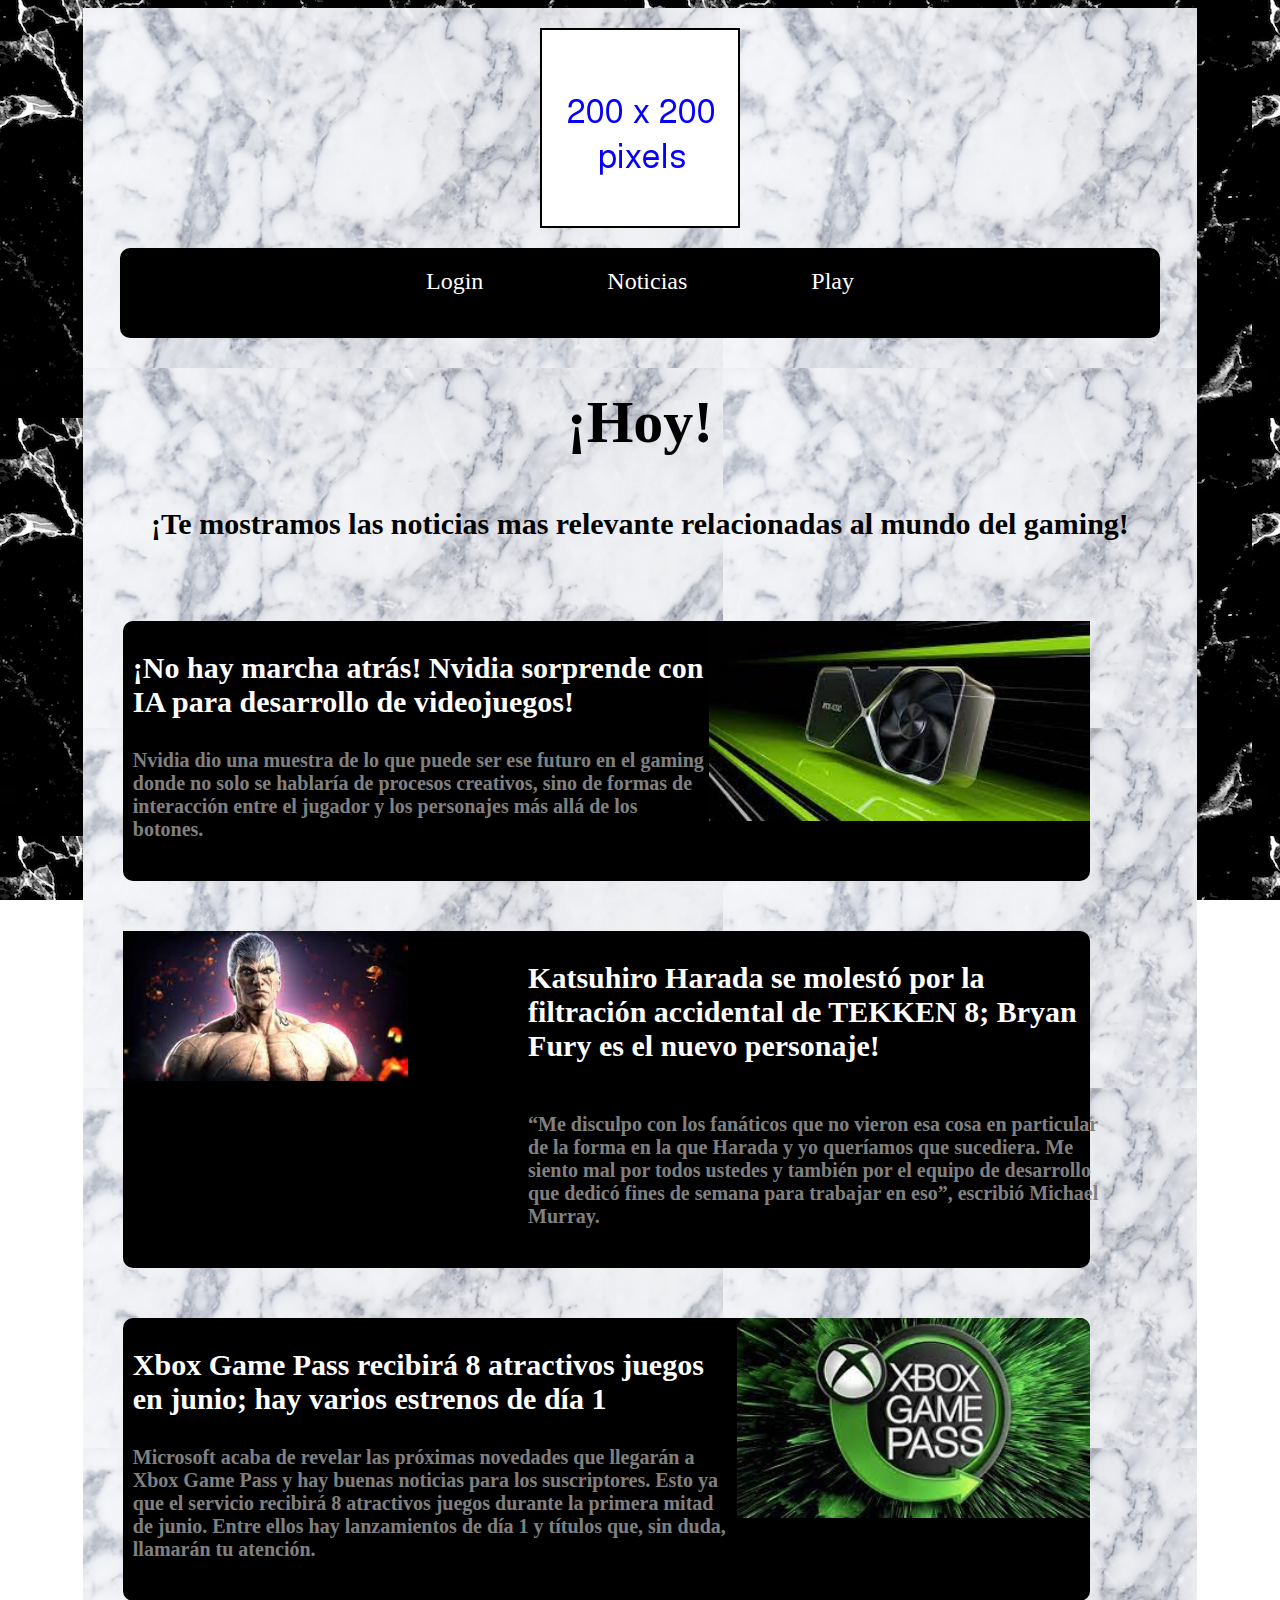
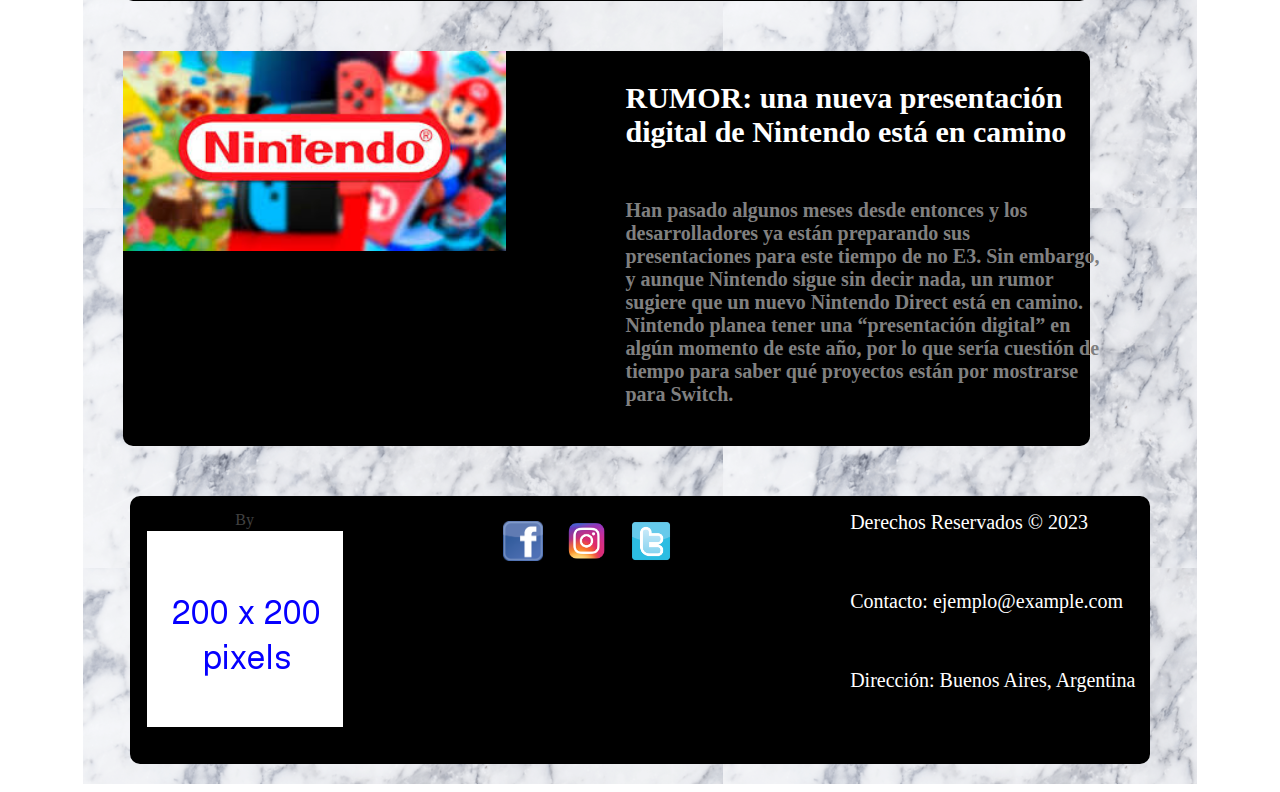
<file: web-statica-main/index.html>
<!DOCTYPE html>
<html lang="en">
<head>
    <meta charset="UTF-8">
    <meta http-equiv="X-UA-Compatible" content="IE=edge">
    <meta name="viewport" content="width=device-width, initial-scale=1.0">
    <link rel="stylesheet" href="styles/style.css">
    <title>Document</title>
</head>
<body>
  <div class="fondo">
    <div class="fondo2"></div>
    <div class="fondo1">
    <img src="img/descarga.png" alt="Logo">
    <div class="barra">
      <ul>
        <li><a href="./pages/login.html">Login</a></li>
        <li><a href="index.html">Noticias</a></li>
        <li><a href="#contact">Play</a></li>
      </ul>
    </div>
    
      <section>
        <h2>¡Hoy!</h2>
        <p class="texto">¡Te mostramos las noticias mas relevante relacionadas al mundo del gaming!</p>
      </section>
      <section id="noticias">
        <!-----------------NOTICIA IZQUIERDA-------------->
      <div class="not-izq color">
        <div class="not-item-izq">
          <div class="not-cont">
            <h3>¡No hay marcha atrás! Nvidia sorprende con IA para desarrollo de videojuegos!</h3>
            <p class="texto2">Nvidia dio una muestra de lo que puede ser ese futuro en el gaming donde no solo se hablaría de procesos creativos, sino de formas de interacción entre el jugador y los personajes más allá de los botones.</p>
          </div>
          <div class="not-img-izq">
            <img style="width: 200;height: 200px;" src="img/nvidia.jpg" alt="Imagen de la noticia 1">
          </div>
        </div>
      </div>
          <!----------------------NOTICIA DERECHA------------------------>
          <div class="not-der color">
            <div class="not-item-der">
              <div class="not-img-der">
                <img  style="width: 200;height: 150px;"  src="img/tekken8.jpg" alt="Imagen de la noticia 1">
              </div>
              <div class="not-contt">
                <h3>Katsuhiro Harada se molestó por la filtración accidental de TEKKEN 8; Bryan Fury es el nuevo personaje!</h3>
                  <p class="texto2">“Me disculpo con los fanáticos que no vieron esa cosa en particular de la forma en la que Harada y yo queríamos que sucediera. Me siento mal por todos ustedes y también por el equipo de desarrollo que dedicó fines de semana para trabajar en eso”, escribió Michael Murray.</p>
              </div>
            </div>
          </div>
             <!-----------------NOTICIA IZQUIERDA-------------->
      <div class="not-izq color">
        <div class="not-item-izq">
          <div class="not-cont">
            <h3>Xbox Game Pass recibirá 8 atractivos juegos en junio; hay varios estrenos de día 1</h3>
            <p class="texto2">Microsoft acaba de revelar las próximas novedades que llegarán a Xbox Game Pass y hay buenas noticias para los suscriptores. Esto ya que el servicio recibirá 8 atractivos juegos durante la primera mitad de junio. Entre ellos hay lanzamientos de día 1 y títulos que, sin duda, llamarán tu atención.</p>
          </div>
          <div class="not-img-izq">
            <img  style="width: 200;height: 200px; border-radius: 10px ;"  src="img/xbox.jpg" alt="Imagen de la noticia 1">
          </div>
        </div>
      </div>
      <!----------------------NOTICIA DERECHA------------------------>
      <div class="not-der color">
        <div class="not-item-der">
          <div class="not-img-der">
            <img  style="width: 200;height: 200px;"  src="img/nintendo.jpg" alt="Imagen de la noticia 1">
          </div>
          <div class="not-contt">
            <h3>RUMOR: una nueva presentación digital de Nintendo está en camino</h3>
              <p class="texto2">Han pasado algunos meses desde entonces y los desarrolladores ya están preparando sus presentaciones para este tiempo de no E3. Sin embargo, y aunque Nintendo sigue sin decir nada, un rumor sugiere que un nuevo Nintendo Direct está en camino. Nintendo planea tener una “presentación digital” en algún momento de este año, por lo que sería cuestión de tiempo para saber qué proyectos están por mostrarse para Switch.</p>
          </div>
        </div>
      </div>
    </section>
    <footer>
      <div class="flex-container">
   
        <div class="by">
          <span>By</span>
          <img src="img/descarga.png" alt="">
        </div>
        <div class="redes">
          <a href="#"><i class="fab fa-facebook"><img src="img/pngegg (2).png" alt="Facebook"></i></a>
          <a href="#"><i class="fab fa-instagram"><img src="img/pngegg (1).png" alt="Instagram"></i></a>
          <a href="#"><i class="fab fa-twitter"><img src="img/pngegg (3).png" alt="Twitter"></i></a>
        </div>
        <div class="info">
          <span>Derechos Reservados © 2023</span>
          <span>Contacto: ejemplo@example.com</span>
          <span>Dirección: Buenos Aires, Argentina</span>
        </div>
  

    </div>
    </footer>
    </div>
  </div>
</body>
</html>
</file>
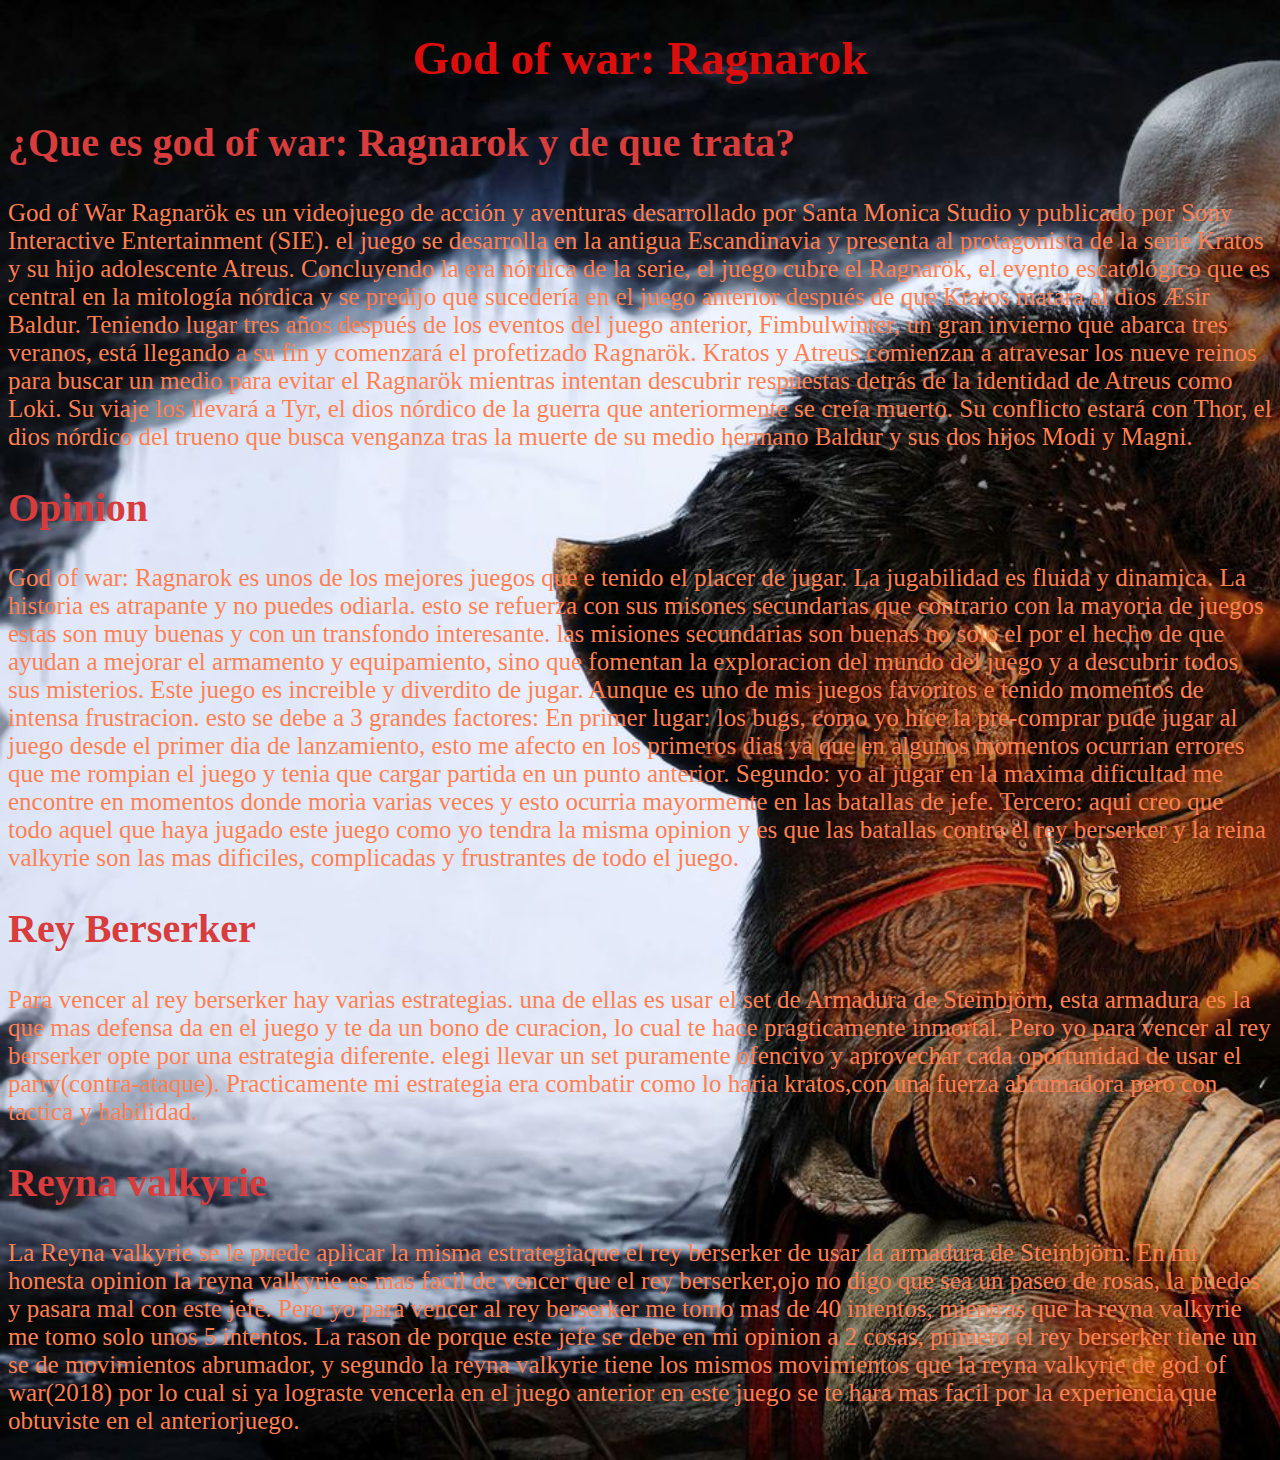
<file: web3/index.html>
<!DOCTYPE html>
<html lang="en">

<head>
    <meta charset="UTF-8">
    <meta http-equiv="X-UA-Compatible" content="IE=edge">
    <meta name="viewport" content="width=device-width, initial-scale=1.0">
    <title>Ragnarok</title>
    <link rel="stylesheet" href="stylo.css">
</head>

<body>
    <h1>
        <center>God of war: Ragnarok</center>
    </h1>
    <h2>¿Que es god of war: Ragnarok y de que trata?</h2>
    <p>God of War Ragnarök es un videojuego de acción y aventuras desarrollado por Santa Monica Studio y publicado por
        Sony Interactive Entertainment (SIE).
        el juego se desarrolla en la antigua Escandinavia y presenta al protagonista de la serie Kratos y su hijo
        adolescente Atreus.
        Concluyendo la era nórdica de la serie, el juego cubre el Ragnarök, el evento escatológico que es central en la
        mitología nórdica y se predijo que sucedería en el juego anterior después de que Kratos matara al dios Æsir
        Baldur.
        Teniendo lugar tres años después de los eventos del juego anterior, Fimbulwinter, un gran invierno que abarca
        tres veranos, está llegando a su fin y comenzará el profetizado Ragnarök.
        Kratos y Atreus comienzan a atravesar los nueve reinos para buscar un medio para evitar el Ragnarök mientras
        intentan descubrir respuestas detrás de la identidad de Atreus como Loki.
        Su viaje los llevará a Tyr, el dios nórdico de la guerra que anteriormente se creía muerto.
        Su conflicto estará con Thor, el dios nórdico del trueno que busca venganza tras la muerte de su medio hermano
        Baldur y sus dos hijos Modi y Magni.
    </p>
    <h2>Opinion</h2>
    <p>
        God of war: Ragnarok es unos de los mejores juegos que e tenido el placer de jugar.
        La jugabilidad es fluida y dinamica.
        La historia es atrapante y no puedes odiarla. esto se refuerza con sus misones secundarias que contrario con la
        mayoria de juegos estas son muy buenas y con un transfondo interesante.
        las misiones secundarias son buenas no solo el por el hecho de que ayudan a mejorar el armamento y equipamiento,
        sino que fomentan la exploracion del mundo del juego y a descubrir todos sus misterios.
        Este juego es increible y diverdito de jugar.
        Aunque es uno de mis juegos favoritos e tenido momentos de intensa frustracion. esto se debe a 3 grandes
        factores:
        En primer lugar: los bugs, como yo hice la pre-comprar pude jugar al juego desde el primer dia de lanzamiento,
        esto me afecto en los primeros dias ya que en algunos momentos ocurrian errores que me rompian el juego y tenia
        que cargar partida en un punto anterior.
        Segundo: yo al jugar en la maxima dificultad me encontre en momentos donde moria varias veces y esto ocurria
        mayormente en las batallas de jefe.
        Tercero: aqui creo que todo aquel que haya jugado este juego como yo tendra la misma opinion y es que las
        batallas contra el rey berserker y la reina valkyrie son las mas dificiles, complicadas y frustrantes de todo el
        juego.
    </p>

    <h2>Rey Berserker</h2>
    <p>
        Para vencer al rey berserker hay varias estrategias. una de ellas es usar el set de Armadura de Steinbjörn, esta
        armadura es la que mas defensa da en el juego y te da un bono de curacion, lo cual te hace pragticamente
        inmortal.
        Pero yo para vencer al rey berserker opte por una estrategia diferente. elegi llevar un set puramente ofencivo y
        aprovechar cada oportunidad de usar el parry(contra-ataque).
        Practicamente mi estrategia era combatir como lo haria kratos,con una fuerza abrumadora pero con tactica y
        habilidad.
    </p>

    <H2>Reyna valkyrie</H2>
    <p>
        La Reyna valkyrie se le puede aplicar la misma estrategiaque el rey berserker de usar la armadura de Steinbjörn.
        En mi honesta opinion la reyna valkyrie es mas facil de vencer que el rey berserker,ojo no digo que sea un paseo
        de rosas, la puedes y pasara mal con este jefe. Pero yo para vencer al rey berserker me tomo mas de 40 intentos,
        mientras que la reyna valkyrie me tomo solo unos 5 intentos.
        La rason de porque este jefe se debe en mi opinion a 2 cosas, primero el rey berserker tiene un se de
        movimientos abrumador, y segundo la reyna valkyrie tiene los mismos movimientos que la reyna valkyrie de god of
        war(2018) por lo cual si ya lograste vencerla en el juego anterior en este juego se te hara mas facil por la
        experiencia que obtuviste en el anteriorjuego.

    </p>

</body>

</html>
</file>
<file: web-statica-main/styles/style.css>
.fondo img{
  display: block;
  margin: 0 auto; 
  padding-bottom: 20px;
}
/**//**//**//**//*BARRA*//**//**//**//**//**/
.barra {
  background-color: black;
  position: sticky;
  top: 0;
  z-index: 100;
  list-style-type: none; 
  background-color: black; 
  position: sticky; 
  text-align: center; 
  width: 95%; 
  margin: auto;
  z-index: 100;
  border-radius: 10px;
}

.barra ul {
  list-style-type: none;
  margin: 0;
  padding: 0;
  text-align: center;
}

.barra li {
  display: inline-block;
  height: 50px;
  padding: 10px;
}

.barra a {
  font-size: 32px;
  color: white;
  text-decoration: none;
  padding-left: 100px;
  padding-right: 100px;
}

.barra a:hover {
  background-color: white;
  color: black;
}

.fondo {
  position: relative;
}

.fondo2 {
  position: fixed;
  top: 0;
  left: 0;
  width: 100%;
  height: 100%;
  background-image: url(../img/fondo2.avif);
  z-index: -1;
}

.fondo1 {
  position: relative;
  z-index: 1;
  margin: 0 auto;
  width: 75%; 
  background-image: url(../img/fondo1.png);
  background-repeat: no-repeat 100%;
  padding: 20px;
}
section h2{
  text-align: center;
  font-size: 60px;
  font-weight: 900;
}
.texto{
  font-size: 30px;
  font-weight: 600;
  text-align: center;
  padding-bottom: 50px;
}
/**//**//**//**//**//**//**//*NOTICIAS/*//**//**//**//**//**//**//**//**/
/**//**//**//**//**//*IZQUIERDA*//**//**//**/
#noticias .not-izq {
  display: flex;
  flex-direction: column;

}


#noticias .not-item-izq {
  display: flex;
  margin-bottom: 20px;
}


#noticias .not-cont {
  flex: 1;
  padding-right: 130px;
  padding-left: 160px ;

}


#noticias .not-item-izq {
  flex: 0 0 200px; 
}


#noticias .not-img-izq{
margin-right: 160px;
padding-top: 70px;
}
/**//**//*Derecha*//**//**//**/

#noticias .not-der {
  display: flex;
  flex-direction: column;
}

#noticias .not-item-der {
  display: flex;
  margin-bottom: 20px;
}

#noticias .not-contt {
  display: flex;
  flex-direction: column;
  justify-content: right;
  padding-left: 130px;
  margin-right: 160px;
}
#noticias .not-img-der img {
  margin-left: 160px;
  padding-top: 70px;
}
#noticias h3{
  font-size: 30px;
  font-weight: 900;
  color: white;
}
.texto2{
  font-size: 20px;
  font-weight: 600;
  color: grey;
}
.color{
  background-color: black;
  height: 100%;
  margin-bottom: 50px;
  width: 85%;
  margin-left: 100px;
  border-radius: 10px;

}

/**//**//**//**//**//*FOOTER*//**//**//**//**//**//**//**//**//**/
  footer{
    width: 95%;
    margin: auto;
  }
   .flex-container {
    display: flex;
    justify-content: space-between;
    background-color: black;
    padding: 15px;
    border-radius: 10px;

  }
  .by { 
    text-align: center;
    order:1;
    flex-grow:0;
    flex-shrink:1;
    align-self:auto;
    margin-left: 45px;
  }
  .by span{
    color: grey;
    opacity: 0.5;
  }
			
  .redes { 
    order:2;
    margin-right: px;
  }
  .redes a img{
    padding-top: 50px;
    padding-right: 40px;
    display: inline-block;
    width: 60px;
    height: 60px;
  }
			
  .info { 
    order:3;
    color: white;
    font-size: 20px;
    display: grid;
  }
			
    

/**//**//**//**//**//*MEDIA*//**//**//**//**//**/
/**//**//**//**//*Mobile*//**//**//**/

@media (max-width: 600px) {
 .fondo1{
  overflow-x: hidden;
 }

  .barra{
    position: static;
  }
  ul li a {
    margin-left: -20px;

  }
  #noticias .not-item-izq {
    flex-direction: column-reverse;
  }
  #noticias .not-der .not-item-der {
    flex-direction: column;
  }
  #noticias .not-izq,
  #noticias .not-der {
    margin-left: 0;
    width: 100%;
  }
  #noticias .not-cont {
    padding: 10px;
    padding-right: 150px;
    padding-left: 150px;
  }
  
  
  #noticias .not-img-izq img {
    display: block;
    margin: 0 auto;
    padding-left: 5px;
    width: 200px;
    height: 150px;
  }
  #noticias .not-img-der img {
    display: block;
    margin: 0 auto;
     width: 200px;
    height: 150px;
    padding-left: 70px;
    }
  
  #noticias .not-contt {
    padding: 10px;
    margin-right: 0;
  }
  
  #noticias .news-image img {
    margin: 0 auto;
    padding-top: 10px;
  }
  .flex-container {
    display: flex;
    justify-content: space-between;
    background-color: black;
    padding: 15px;
    border-radius: 10px;
  }
  
  .by {
    text-align: center;
    order: 1;
    flex-grow: 0;
    flex-shrink: 1;
    align-self: auto;
    margin-left: 45px;
  }
  
  .by span {
    color: grey;
    opacity: 0.5;
  }
  
  .redes {
    order: 2;
    margin-right: 0;
  }
  
  .redes a img {
    padding-top: 50px;
    padding-right: 40px;
    display: inline-block;
    width: 60px;
    height: 60px;
  }
  
  .info {
    order: 3;
    color: white;
    font-size: 20px;
    display: grid;
  }
  
    .flex-container {
      flex-direction: column;
    }
    
    .by {
      order: 1;
      margin-left: 0;
      margin-bottom: 10px;
    }
    
    .redes {
      order: 2;
      text-align: center;
      margin-bottom: 10px;
      margin-right: -70px;
      margin-left: -30px;
    }
    
    .info {
      order: 3;
    }
}
@media (max-width: 768px) {
  footer .flex-container {
    flex-direction: column;
    align-items: center;
    padding: 10px;
  }

  footer .by {
    margin-bottom: 10px;
  }

  footer .redes {
    margin: 10px 0;
    text-align: center;
  }

  footer .redes a img {
    padding: 10px;
  }

  footer .info {
    text-align: center;
  }
 
    .barra {
      padding: 10px;
    }
  
    .barra a {
      font-size: 24px;
      padding-left: 50px;
      padding-right: 50px;
    }
  
    .fondo1 {
      width: 85%;
    }
  
    .not-cont,
    .not-contt {
      padding: 0;
    }
  
    #noticias .not-img-izq,
    #noticias .not-img-der img {
      margin-right: 0;
      margin-left: 0;
      padding-top: 0;
      margin-bottom: 10px;
    }
  
    .color {
      width: 90%;
      margin-left: 20px;
      margin-right: 20px;
    }
  
    .by {
      margin-left: 0;
    }
  
    .redes a img {
      padding-top: 10px;
      padding-right: 20px;
      width: 40px;
      height: 40px;
    }
  }
  @media screen and (max-width: 1424px) {
    .barra {
      padding: 10px;
    }
  
    .barra a {
      font-size: 24px;
      padding-left: 50px;
      padding-right: 50px;
    }
  
    .fondo1 {
      width: 85%;
    }
    .not-der .color{
      padding-left: 510px;
    }
    #noticias .not-cont{
      margin-left: -150px;
      margin-right: -130px;
    }
    #noticias .not-contt{
      margin-left: -10px;
      margin-right: -10px;
    }
  
    #noticias .not-img-izq,
    #noticias .not-img-der img {
      margin-right: 0px;
      margin-left: 0px;
      padding-top: 0;
      margin-bottom: 10px;
    }
  
    .color {
      width: 90%;
      margin-left: 20px;
      margin-right: 20px;
    }
  
    .by {
      margin-left: 0;
    }
  
    .redes a img {
      padding-top: 10px;
      padding-right: 20px;
      width: 40px;
      height: 40px;
    }
  }
</file>
<file: web3/stylo.css>
body{    
background: url(kratos_cave2.jpg) no-repeat;
background-size: cover;
}

h1{
    font-size: 47px;
color: rgb(219, 13, 13);
}

h2{
font-size: 40px;
color: rgb(216, 60, 60);
}

p{
font-size: 25px;
color: coral;
}
</file>
